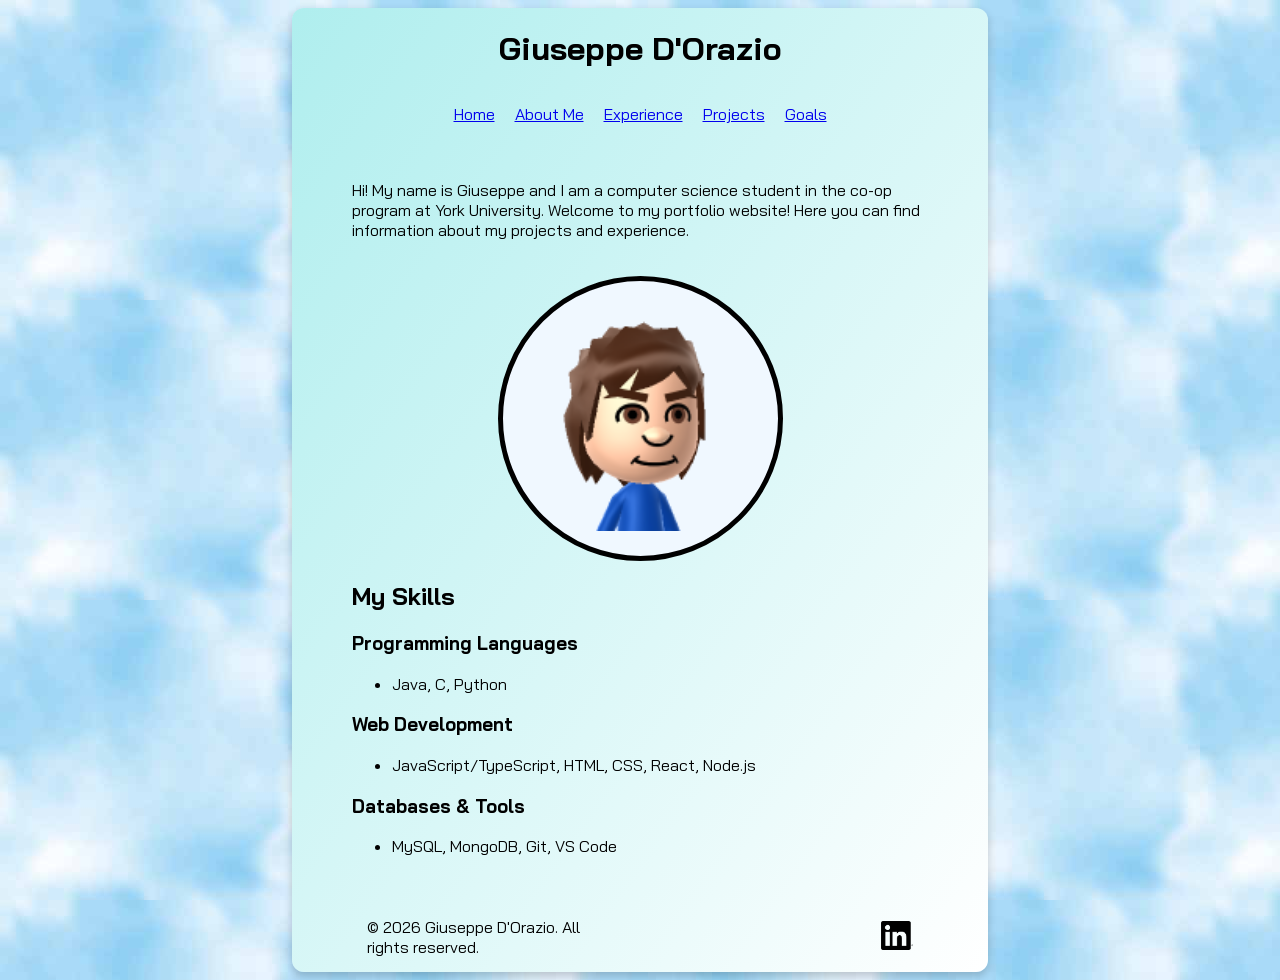
<file: index.html>
<!DOCTYPE html>

<html lang="en">
<head>
    <meta charset="UTF-8">
    <meta name="viewport" content="width=device-width, initial-scale=1.0">
    <link rel="stylesheet" href="css/style.css">
    <link rel="preconnect" href="https://fonts.googleapis.com">
    <link rel="preconnect" href="https://fonts.gstatic.com" crossorigin>
    <link href="https://fonts.googleapis.com/css2?family=Bai+Jamjuree:ital,wght@0,200;0,300;0,400;0,500;0,600;0,700;1,200;1,300;1,400;1,500;1,600;1,700&display=swap" rel="stylesheet">
    <title>Giuseppe D'Orazio</title>
</head>

<body>
    <div class="body-content">
        <h1 class="centered-header">Giuseppe D'Orazio</h1>

        <nav>
            <ul class="nav-links">
                <li><a href="index.html">Home</a></li>
                <li><a href="aboutme.html">About Me</a></li>
                <li><a href="experience.html">Experience</a></li>
                <li><a href="projects.html">Projects</a></li>
                <li><a href="goals.html">Goals</a></li>
            </ul>
        </nav>
        <div class="main-content">
            <p>Hi! My name is Giuseppe and I am a computer science student in the co-op program at York University. Welcome to my portfolio website! Here you can find information about my projects and experience.</p>
            <br/>
            <figure style="background-color: aliceblue;   border: 5px solid black; width: 275px; height: 275px; margin: 0 auto;   border-radius: 50%;">
                <img src="icons/mii.png" alt="Mii" style="width: 100%;   max-width: 250px; height: auto; margin: 0 auto; display: block; object-fit: cover;">
            </figure>
            <h2>My Skills</h2>
            <h3>Programming Languages</h3>
            <ul>
                <li>Java, C, Python</li>
            </ul>
            <h3>Web Development</h3>
            <ul>
                <li>JavaScript/TypeScript, HTML, CSS, React, Node.js</li>
            </ul>
            <h3>Databases & Tools</h3>
            <ul>
            <li>MySQL, MongoDB, Git, VS Code</li>
            </ul>
        </div>

        <footer>
            <div class="footer-content">
                <span>&copy; 2026 Giuseppe D'Orazio. All rights reserved.</span>
                <a href="https://www.linkedin.com/in/giuseppe-d-orazio">
                    <img src="icons\InBug-Black.png" alt="LinkedIn" class="social-icon">
                </a>
            </div>
        </footer>
    </div>
</body>
</html>
</file>
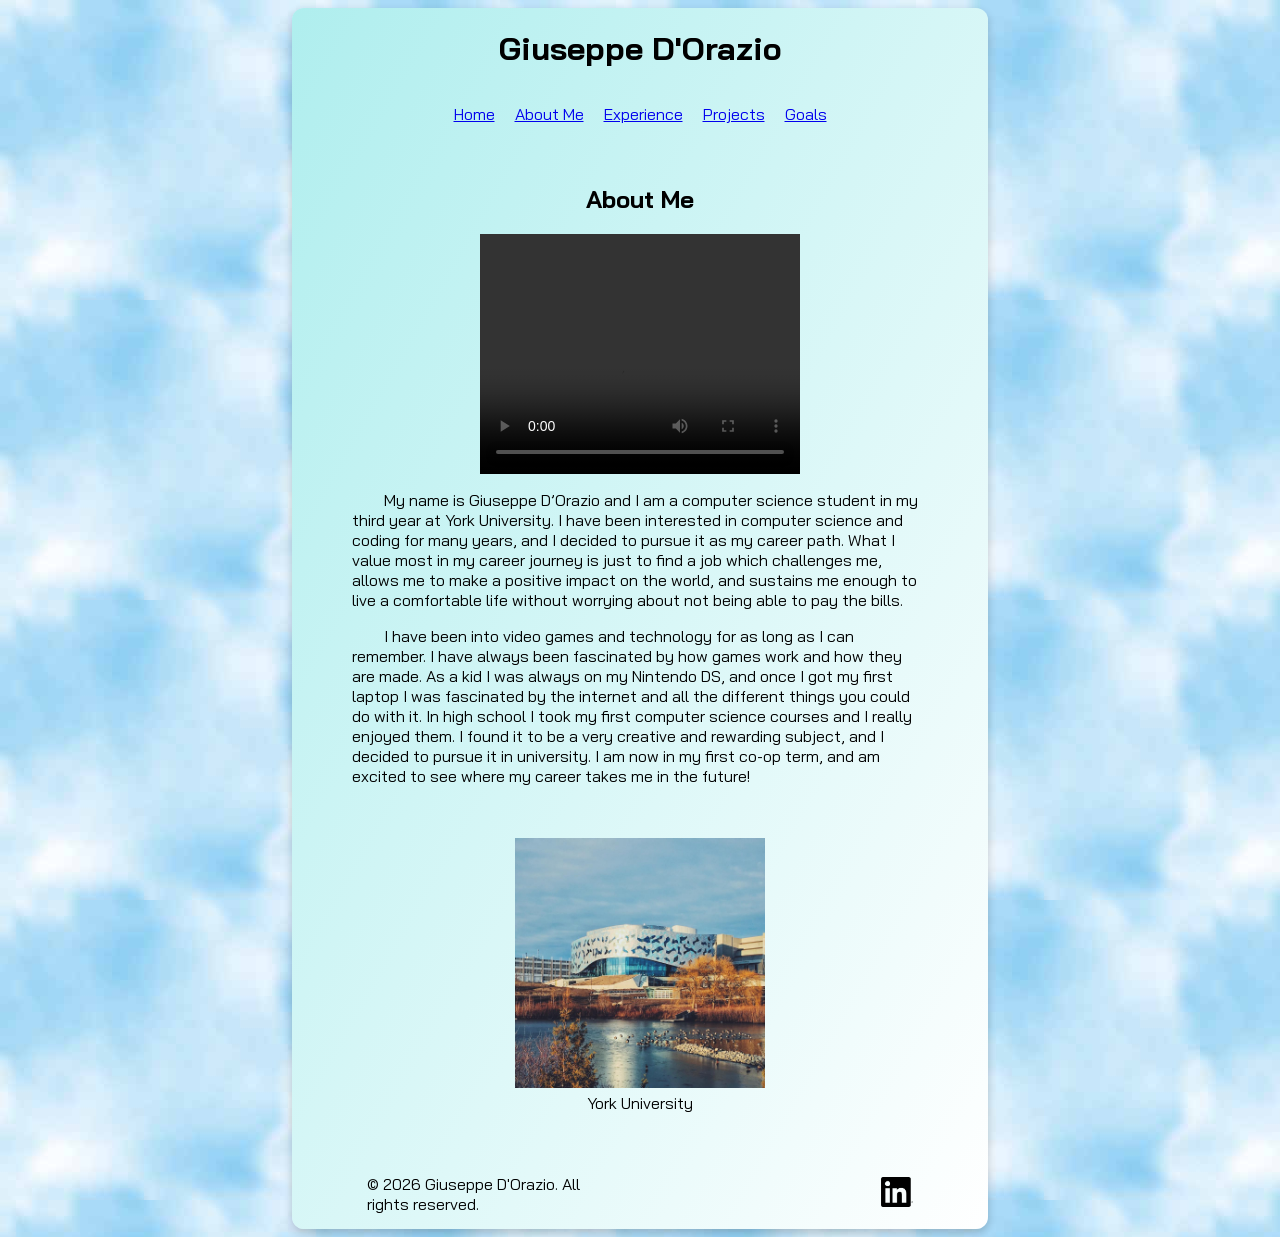
<file: aboutme.html>
<!DOCTYPE html>

<html lang="en">
<head>
    <meta charset="UTF-8">
    <meta name="viewport" content="width=device-width, initial-scale=1.0">
    <link rel="stylesheet" href="css/style.css">
    <link rel="preconnect" href="https://fonts.googleapis.com">
    <link rel="preconnect" href="https://fonts.gstatic.com" crossorigin>
    <link href="https://fonts.googleapis.com/css2?family=Bai+Jamjuree:ital,wght@0,200;0,300;0,400;0,500;0,600;0,700;1,200;1,300;1,400;1,500;1,600;1,700&display=swap" rel="stylesheet">
    <title>Giuseppe D'Orazio</title>
</head>

<body>
    <div class="body-content">
        <h1 class="centered-header">Giuseppe D'Orazio</h1>

        <nav>
            <ul class="nav-links">
                <li><a href="index.html">Home</a></li>
                <li><a href="aboutme.html">About Me</a></li>
                <li><a href="experience.html">Experience</a></li>
                <li><a href="projects.html">Projects</a></li>
                <li><a href="goals.html">Goals</a></li>
            </ul>
        </nav>

        <h2 class="centered-header"> About Me </h2>
        <div class="main-content">
            <video width="320" height="240" controls>
                <source src ="files\2026-02-22 11-16-17.mp4" type="video/mp4">
            </video>
            <p style="text-indent: 2em;">My name is Giuseppe D’Orazio and I am a computer science student in my third year at York University. I have been interested in computer science and 
                coding for many years, and I decided to pursue it as my career path. What I value most in my career journey is just to find a job which challenges me, allows me to make a 
                positive impact on the world, and sustains me enough to live a comfortable life without worrying about not being able to pay the bills.
            </p>
            <p style="text-indent: 2em;">
                I have been into video games and technology for as long as I can remember. I have always been fascinated by how games work and how they are made.
                As a kid I was always on my Nintendo DS, and once I got my first laptop I was fascinated by the internet and all the different things you could do with it.
                In high school I took my first computer science courses and I really enjoyed them. I found it to be a very creative and rewarding subject, and I decided to pursue it in university.
                I am now in my first co-op term, and am excited to see where my career takes me in the future!
            </p>
            <br/>
            <figure>
                <img src="icons/York.jpg" alt ="York University" style="width: 100%; max-width: 250px; height: auto; margin: 0 auto; display: block;">
                <figcaption>York University</figcaption>
            </figure>
        </div>



        <footer>
            <div class="footer-content">
                <span>&copy; 2026 Giuseppe D'Orazio. All rights reserved.</span>
                <a href="https://www.linkedin.com/in/giuseppe-d-orazio">
                    <img src="icons\InBug-Black.png" alt="LinkedIn" class="social-icon">
                </a>
            </div>
        </footer>
    </div>
</body>
</html>
</file>
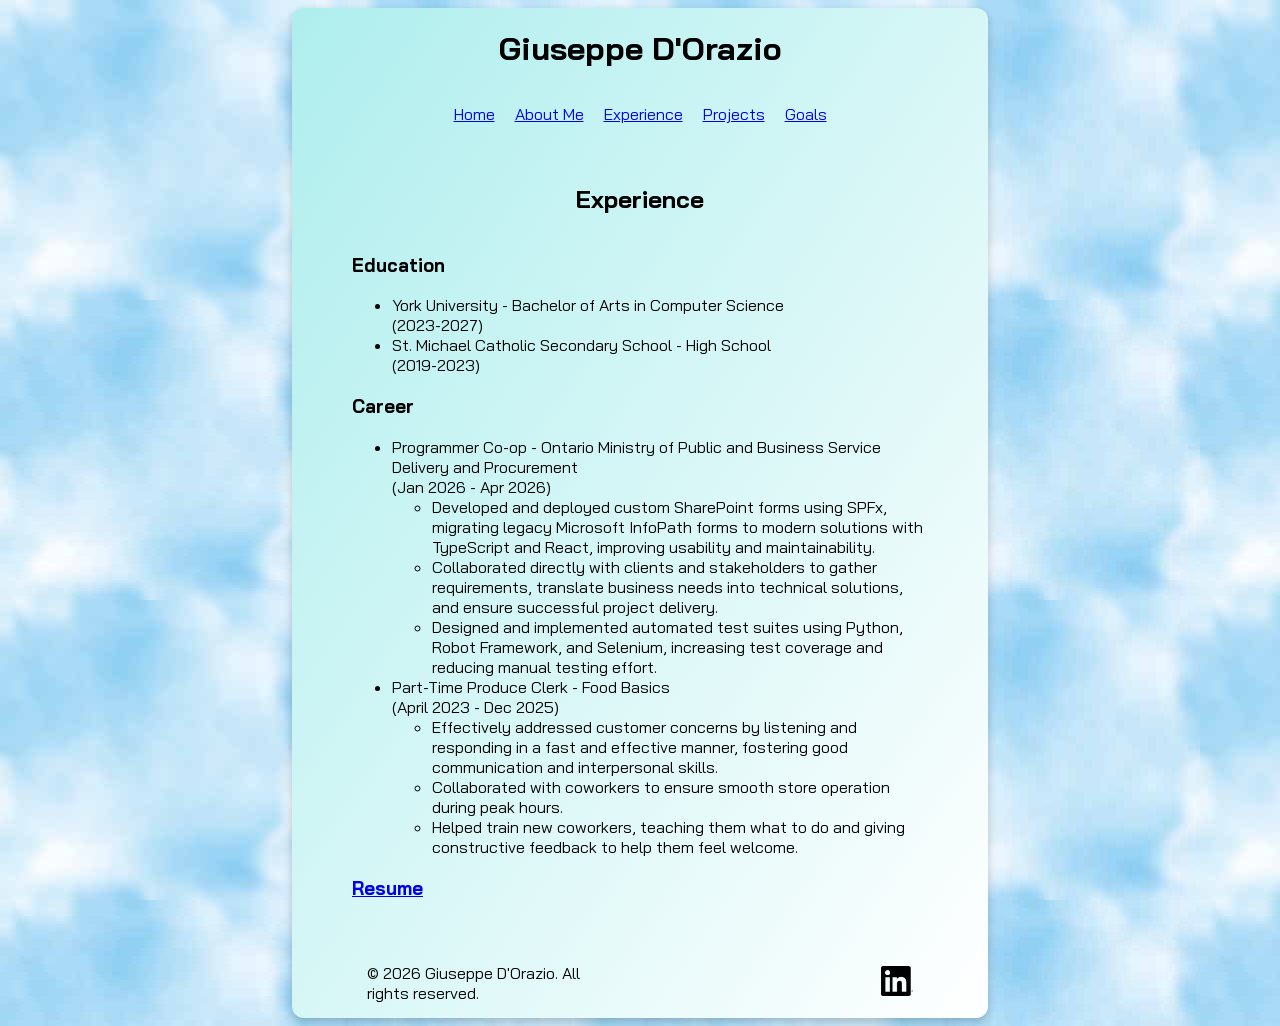
<file: experience.html>
<!DOCTYPE html>

<html lang="en">
<head>
    <meta charset="UTF-8">
    <meta name="viewport" content="width=device-width, initial-scale=1.0">
    <link rel="stylesheet" href="css/style.css">
    <link rel="preconnect" href="https://fonts.googleapis.com">
    <link rel="preconnect" href="https://fonts.gstatic.com" crossorigin>
    <link href="https://fonts.googleapis.com/css2?family=Bai+Jamjuree:ital,wght@0,200;0,300;0,400;0,500;0,600;0,700;1,200;1,300;1,400;1,500;1,600;1,700&display=swap" rel="stylesheet">
    <title>Giuseppe D'Orazio</title>
</head>

<body>
    <div class="body-content">
        <h1 class="centered-header">Giuseppe D'Orazio</h1>

        <nav>
            <ul class="nav-links">
                <li><a href="index.html">Home</a></li>
                <li><a href="aboutme.html">About Me</a></li>
                <li><a href="experience.html">Experience</a></li>
                <li><a href="projects.html">Projects</a></li>
                <li><a href="goals.html">Goals</a></li>
            </ul>
        </nav>
        <h2 class="centered-header"> Experience </h2>

        <div class="main-content">
            <h3> Education </h3>
            <ul>
                <li>York University - Bachelor of Arts in Computer Science
                    <br/> 
                    (2023-2027)
                </li>
                <li>St. Michael Catholic Secondary School - High School 
                    <br/>
                    (2019-2023)
                </li>
            </ul>
            <h3> Career </h3>
            <ul>
                <li>Programmer Co-op - Ontario Ministry of Public and Business Service Delivery and Procurement 
                    <br/>
                    (Jan 2026 - Apr 2026)
                    <ul>
                        <li>Developed and deployed custom SharePoint forms using SPFx, migrating legacy Microsoft InfoPath forms to modern solutions with TypeScript and React, improving usability and maintainability.</li>
                        <li>Collaborated directly with clients and stakeholders to gather requirements, translate business needs into technical solutions, and ensure successful project delivery.</li>
                        <li>Designed and implemented automated test suites using Python, Robot Framework, and Selenium, increasing test coverage and reducing manual testing effort.</li>
                    </ul>
                </li>
                <li>Part-Time Produce Clerk - Food Basics
                    <br/>
                    (April 2023 - Dec 2025)
                    <ul>
                        <li>Effectively addressed customer concerns by listening and responding in a fast and effective manner, fostering good communication and interpersonal skills.</li>
                        <li>Collaborated with coworkers to ensure smooth store operation during peak hours.</li>
                        <li>Helped train new coworkers, teaching them what to do and giving constructive feedback to help them feel welcome.</li>
                    </ul>
                </li>
            </ul>
            <a href="files\D'Orazio-Resume.pdf" target="_blank"><h3> Resume </h3></a>

        </div>
        <footer>
            <div class="footer-content">
                <span>&copy; 2026 Giuseppe D'Orazio. All rights reserved.</span>
                <a href="https://www.linkedin.com/in/giuseppe-d-orazio">
                    <img src="icons\InBug-Black.png" alt="LinkedIn" class="social-icon">
                </a>
            </div>
        </footer>
    </div>
</body>
</html>
</file>
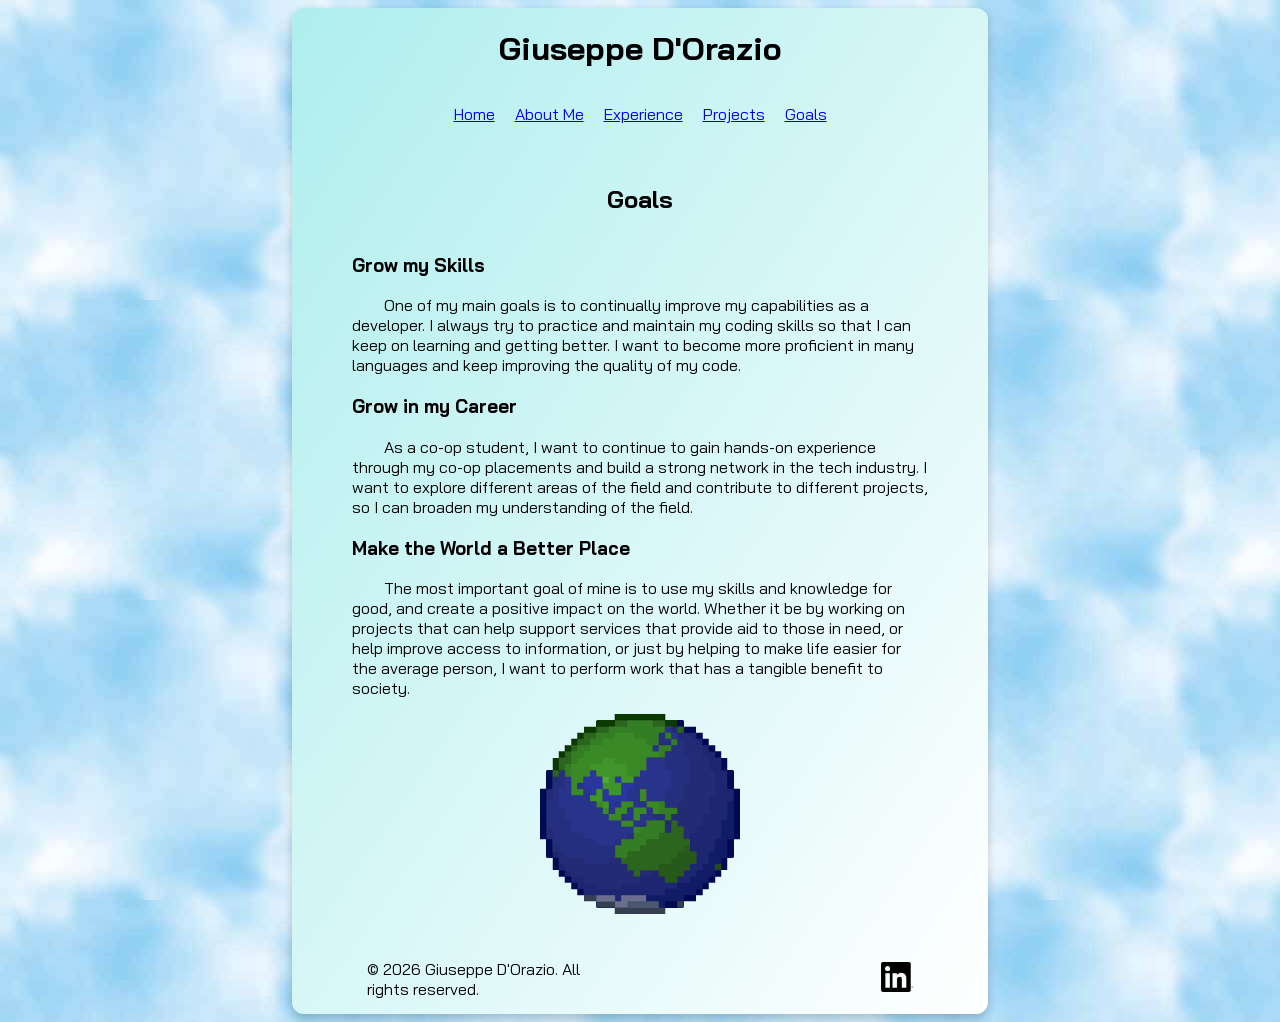
<file: goals.html>
<!DOCTYPE html>

<html lang="en">
<head>
    <meta charset="UTF-8">
    <meta name="viewport" content="width=device-width, initial-scale=1.0">
    <link rel="stylesheet" href="css/style.css">
    <link rel="preconnect" href="https://fonts.googleapis.com">
    <link rel="preconnect" href="https://fonts.gstatic.com" crossorigin>
    <link href="https://fonts.googleapis.com/css2?family=Bai+Jamjuree:ital,wght@0,200;0,300;0,400;0,500;0,600;0,700;1,200;1,300;1,400;1,500;1,600;1,700&display=swap" rel="stylesheet">
    <title>Giuseppe D'Orazio</title>
</head>

<body>
    <div class="body-content">
        <h1 class="centered-header">Giuseppe D'Orazio</h1>

        <nav>
            <ul class="nav-links">
                <li><a href="index.html">Home</a></li>
                <li><a href="aboutme.html">About Me</a></li>
                <li><a href="experience.html">Experience</a></li>
                <li><a href="projects.html">Projects</a></li>
                <li><a href="goals.html">Goals</a></li>
            </ul>
        </nav>
        <h2 class="centered-header"> Goals </h2>
        
        <div class="main-content">
            <h3>Grow my Skills</h3>
            <p style="text-indent: 2em;">One of my main goals is to continually improve my capabilities as a developer. 
                I always try to practice and maintain my coding skills so that I can keep on learning and getting better.
                I want to become more proficient in many languages and keep improving the quality of my code.
            </p>
            <h3>Grow in my Career</h3>
            <p style="text-indent: 2em;"> As a co-op student, I want to continue to gain hands-on experience through my co-op placements and 
                build a strong network in the tech industry. I want to explore different areas of the field and contribute to different projects, so I can 
                broaden my understanding of the field.
            </p>
            <h3>Make the World a Better Place</h3>
            <p style="text-indent: 2em;">The most important goal of mine is to use my skills and knowledge for good, and create a positive impact on the world. 
                Whether it be by working on projects that can help support services that provide aid to those in need, or help improve access to information, or just by helping to 
                make life easier for the average person, I want to perform work that has a tangible benefit to society. 
            </p>
            <img src="icons\earth.gif" alt="Earth Spinning Gif" style="width: 100%; max-width: 200px; height: auto; margin: 0 auto; display: block;">
        </div>
        <footer>
            <div class="footer-content">
                <span>&copy; 2026 Giuseppe D'Orazio. All rights reserved.</span>
                <a href="https://www.linkedin.com/in/giuseppe-d-orazio">
                    <img src="icons\InBug-Black.png" alt="LinkedIn" class="social-icon">
                </a>
            </div>
        </footer>
    </div>
</body>
</html>
</file>
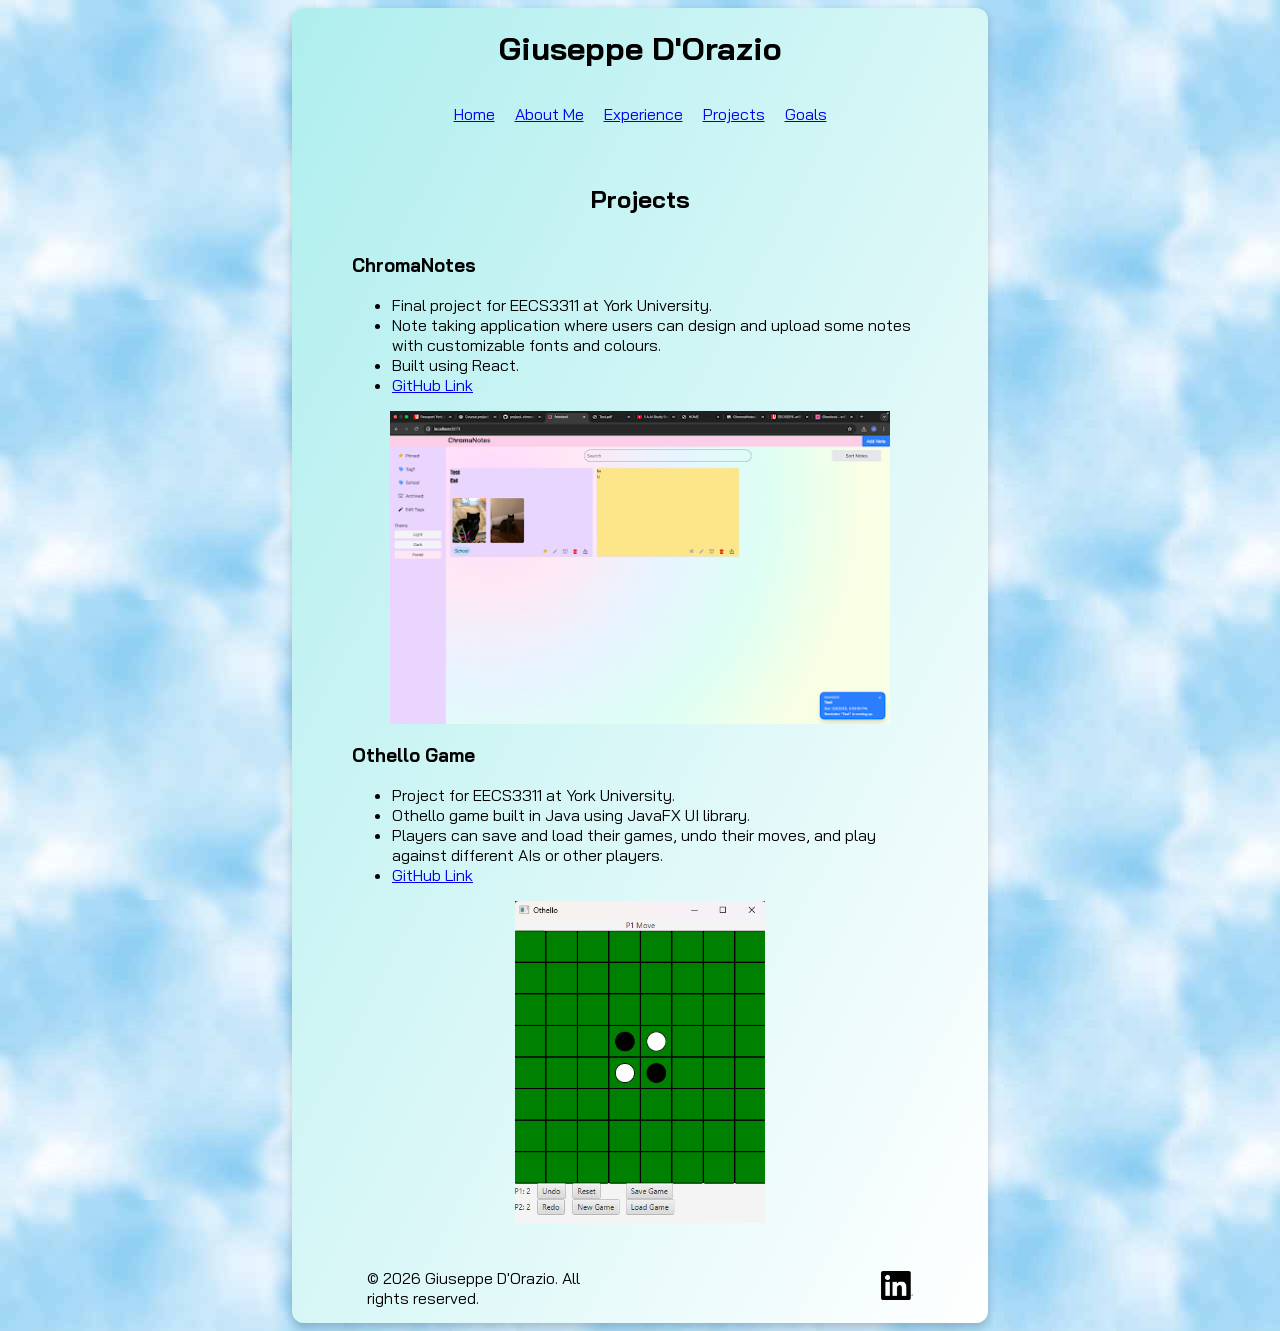
<file: projects.html>
<!DOCTYPE html>

<html lang="en">
<head>
    <meta charset="UTF-8">
    <meta name="viewport" content="width=device-width, initial-scale=1.0">
    <link rel="stylesheet" href="css/style.css">
    <link rel="preconnect" href="https://fonts.googleapis.com">
    <link rel="preconnect" href="https://fonts.gstatic.com" crossorigin>
    <link href="https://fonts.googleapis.com/css2?family=Bai+Jamjuree:ital,wght@0,200;0,300;0,400;0,500;0,600;0,700;1,200;1,300;1,400;1,500;1,600;1,700&display=swap" rel="stylesheet">
    <title>Giuseppe D'Orazio</title>
</head>

<body>
    <div class="body-content">
        <h1 class="centered-header">Giuseppe D'Orazio</h1>

        <nav>
            <ul class="nav-links">
                <li><a href="index.html">Home</a></li>
                <li><a href="aboutme.html">About Me</a></li>
                <li><a href="experience.html">Experience</a></li>
                <li><a href="projects.html">Projects</a></li>
                <li><a href="goals.html">Goals</a></li>
            </ul>
        </nav>
        <h2 class="centered-header"> Projects </h2>
        
        <div class="main-content">
            <h3> ChromaNotes </h3>
            <ul>
                <li>Final project for EECS3311 at York University.</li>
                <li>Note taking application where users can design and upload some notes with customizable fonts and colours.</li>
                <li>Built using React.</li>
                <li><a href="https://github.com/DistantNemesis/chromanotes">GitHub Link</a></li>
            </ul>
            <img src="icons\chromanotesdemo.png" alt ="Chroma Notes screenshot" style="width: 100%; max-width: 500px; height: auto; margin: 0 auto; display: block;">
            <h3> Othello Game </h3>
            <ul>
                <li>Project for EECS3311 at York University.</li>
                <li>Othello game built in Java using JavaFX UI library.</li>
                <li>Players can save and load their games, undo their moves, and play against different AIs or other players.</li>
                <li><a href="https://github.com/DistantNemesis/othelloGame">GitHub Link</a></li>
            </ul>
            <img src="icons\othellogame.png" alt ="Othello Game screenshot" style="width: 100%; max-width: 250px; height: auto; margin: 0 auto; display: block;">
        </div>
        <footer>
            <div class="footer-content">
                <span>&copy; 2026 Giuseppe D'Orazio. All rights reserved.</span>
                <a href="https://www.linkedin.com/in/giuseppe-d-orazio">
                    <img src="icons\InBug-Black.png" alt="LinkedIn" class="social-icon">
                </a>
            </div>
        </footer>
    </div>
</body>
</html>
</file>
<file: css/style.css>
body {
  background-image: url("../icons/ss038.jpg");
  background-repeat: repeat;
}

.body-content {
  font-family: 'Bai Jamjuree', sans-serif;
  font-weight: 400;
  display: flex;
  width: 55%;
  min-height: 100vh;
  box-shadow: 0 4px 10px rgba(0,0,0,0.2);
  border-radius: 12px;
  margin: 0 auto;
  flex-direction: column;
  background-image: linear-gradient(to bottom right, paleturquoise, white);
}

@media (max-width: 768px) {
  .body-content {
    width: 80%;
  }
}

.centered-header {
  text-align: center;
  font-weight: bold;
  margin: 0 auto;
  padding: 20px;
}

.main-content {
  flex: 1;
  max-width: 45vw;
  width: 45vw;
  margin: 0 auto;
}


.nav-links{
  display: flex;
  justify-content: center;
  gap: 20px;
  margin-bottom: 40px;
  padding-inline-start: 0px;
  list-style: none;
}

footer {
  max-width: 45vw;
  width: 100%;
  margin: 30px auto 0 auto;
}

.footer-content {
  display: flex;
  align-items: center;
  justify-content: center;
  gap: clamp(3px, 23vw,  45vw);
  padding: 15px;
}

.footer-content img {
  color: black;
  width:  32px;
}

video {
  display: block;
  margin: 0 auto;
}

figure {
  text-align: center;
}

figcaption {
  margin-top: 5px;
}
</file>
